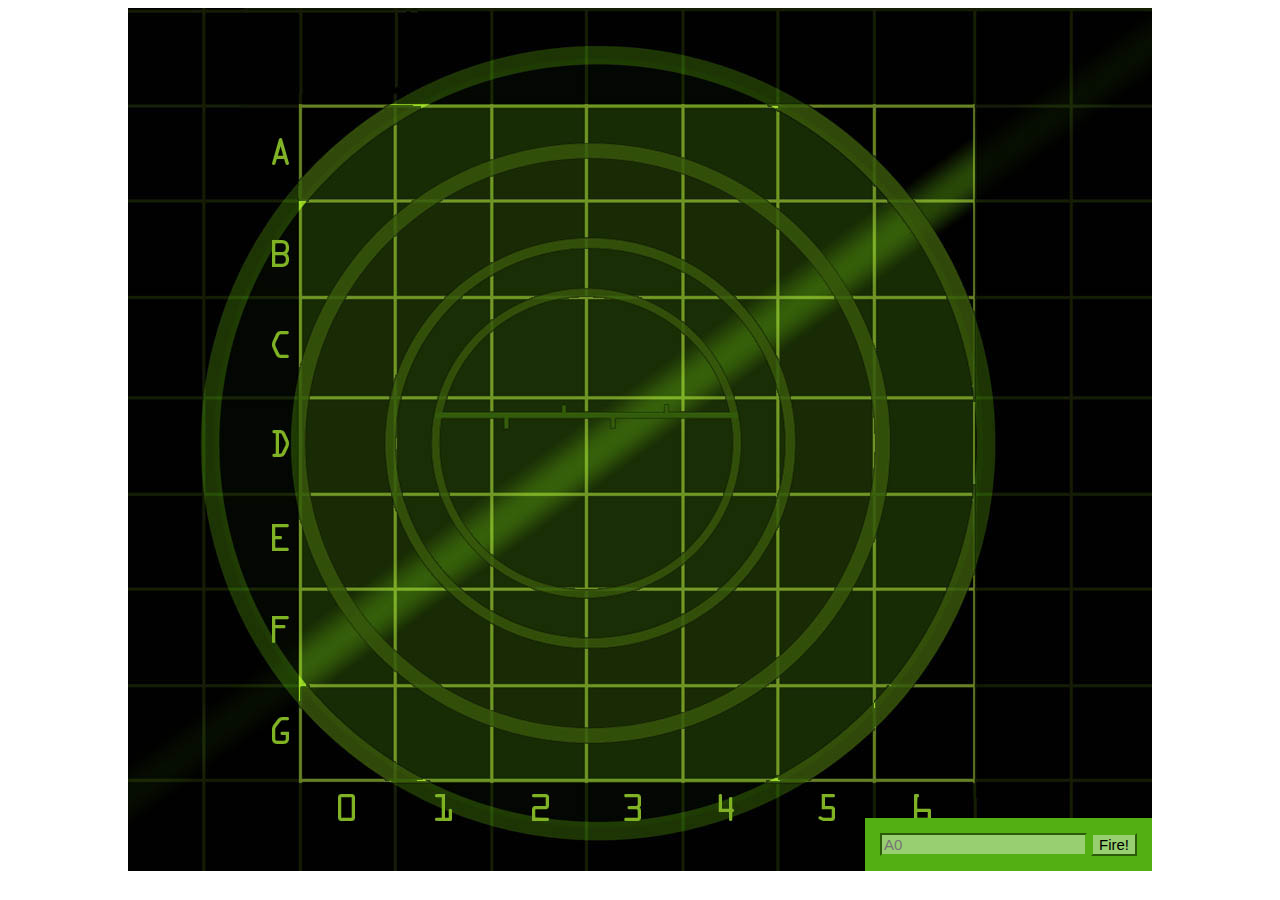
<file: Sea Battle/index.html>
<!DOCTYPE html>
<html lang="en">

<head>
  <meta charset="UTF-8" />
  <meta name="viewport" content="width=device-width, initial-scale=1.0" />
  <link rel="stylesheet" href="style.css" />
  <title>Sea Battle</title>
</head>

<body>
  <div id="board">
    <div id="messageArea"></div>
    <table>
      <tr>
        <td id="00"></td>
        <td id="01"></td>
        <td id="02"></td>
        <td id="03"></td>
        <td id="04"></td>
        <td id="05"></td>
        <td id="06"></td>
      </tr>
      <tr>
        <td id="10"></td>
        <td id="11"></td>
        <td id="12"></td>
        <td id="13"></td>
        <td id="14"></td>
        <td id="15"></td>
        <td id="16"></td>
      </tr>
      <tr>
        <td id="20"></td>
        <td id="21"></td>
        <td id="22"></td>
        <td id="23"></td>
        <td id="24"></td>
        <td id="25"></td>
        <td id="26"></td>
      </tr>
      <tr>
        <td id="30"></td>
        <td id="31"></td>
        <td id="32"></td>
        <td id="33"></td>
        <td id="34"></td>
        <td id="35"></td>
        <td id="36"></td>
      </tr>
      <tr>
        <td id="40"></td>
        <td id="41"></td>
        <td id="42"></td>
        <td id="43"></td>
        <td id="44"></td>
        <td id="45"></td>
        <td id="46"></td>
      </tr>
      <tr>
        <td id="50"></td>
        <td id="51"></td>
        <td id="52"></td>
        <td id="53"></td>
        <td id="54"></td>
        <td id="55"></td>
        <td id="56"></td>
      </tr>
      <tr>
        <td id="60"></td>
        <td id="61"></td>
        <td id="62"></td>
        <td id="63"></td>
        <td id="64"></td>
        <td id="65"></td>
        <td id="66"></td>
      </tr>
    </table>
    <form>
      <input type="text" id="guessInput" placeholder="A0">
      <input type="button" id="fireButton" value="Fire!">
    </form>
  </div>
  <script src="app.js"></script>
</body>

</html>
</file>
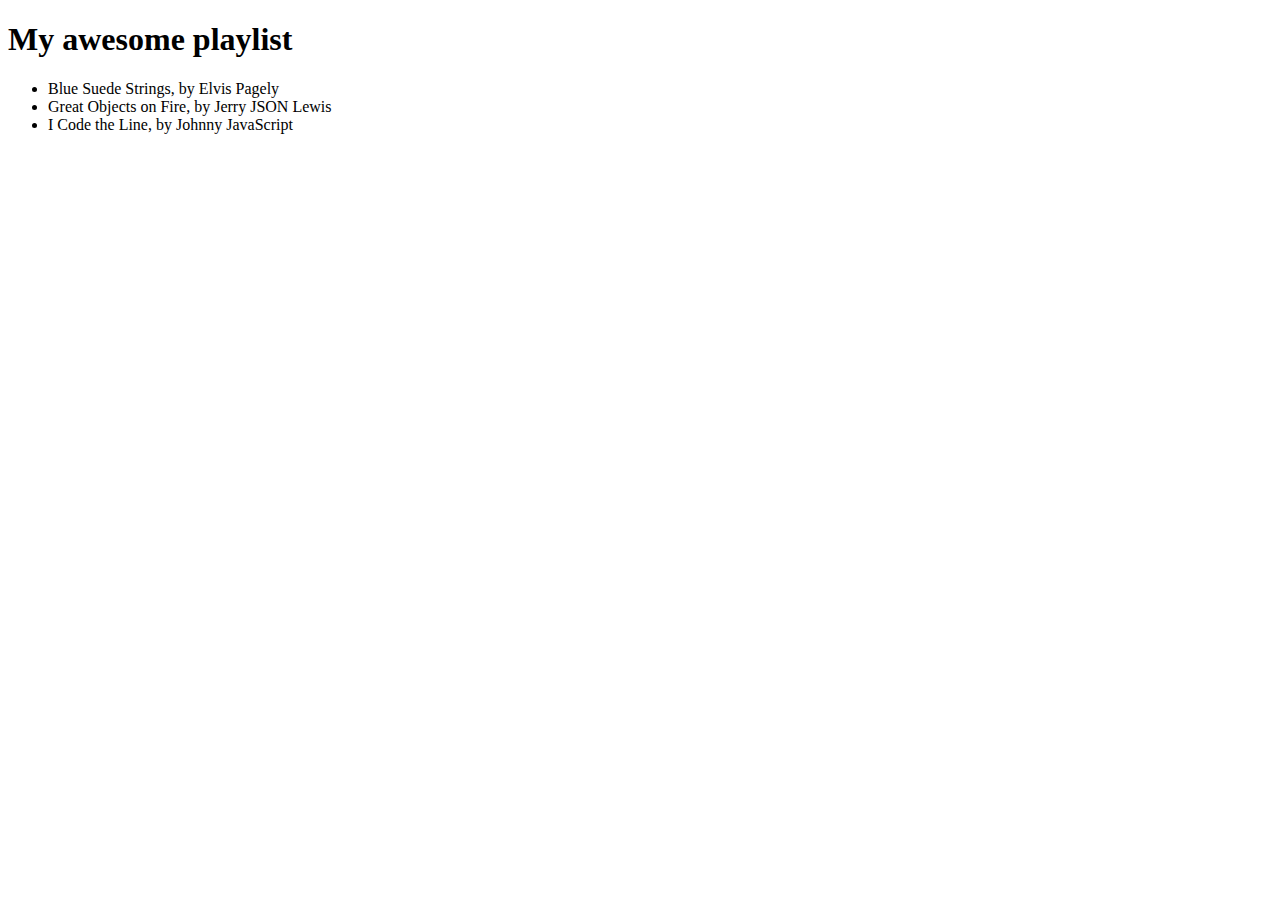
<file: Practice JS Minin/1_task.html>
<!DOCTYPE html>
<html lang="en">

<head>
  <meta charset="UTF-8">
  <meta name="viewport" content="width=device-width, initial-scale=1.0">
  <title>My playlist</title>
</head>

<body>
  <h1>My awesome playlist</h1>
  <ul id="playlist">
    <li id="song1"></li>
    <li id="song2"></li>
    <li id="song3"></li>
  </ul>
  <script src="1_taskJS.js"></script>
</body>

</html>
</file>
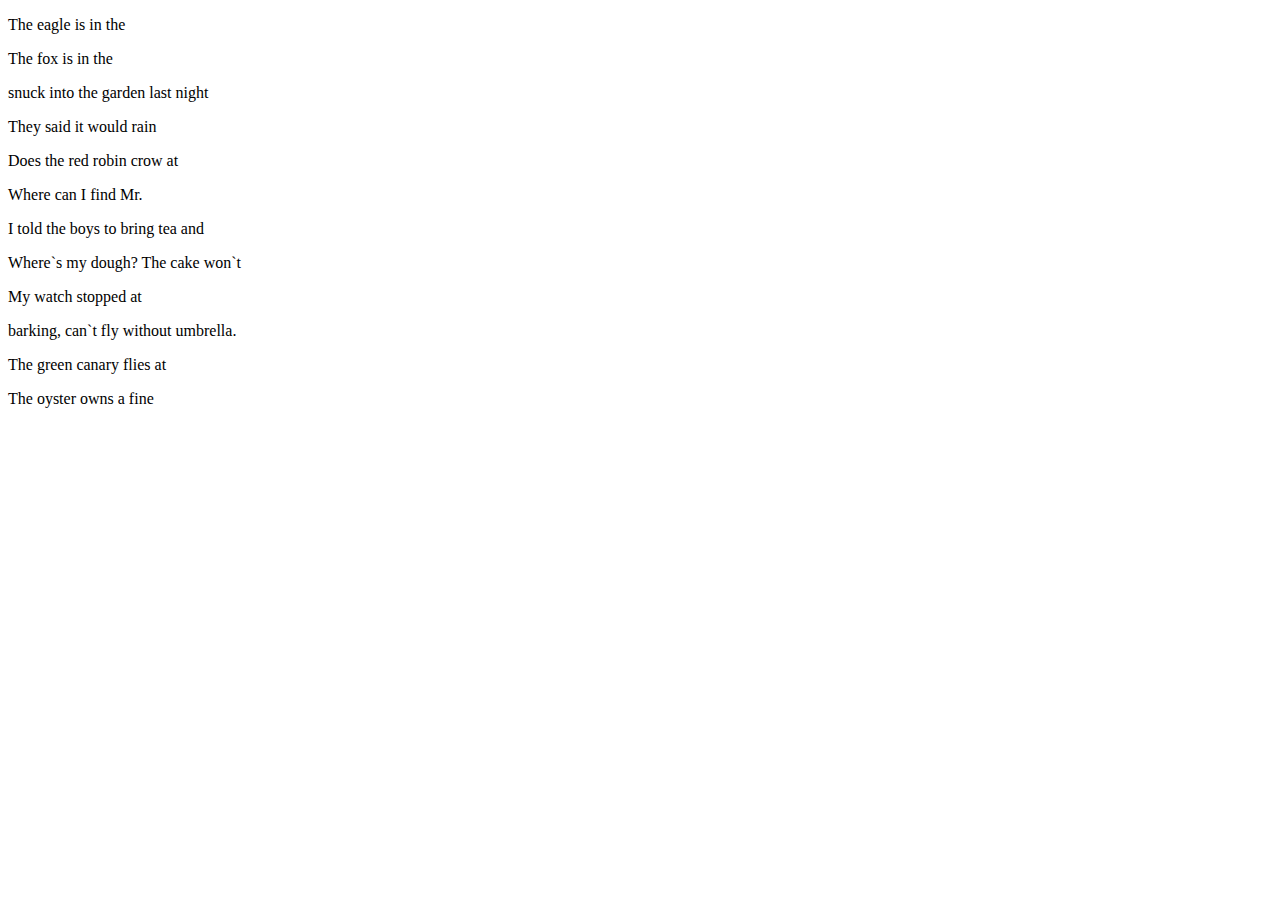
<file: Practice JS Minin/code.html>
<!DOCTYPE html>
<html lang="en">
<head>
    <meta charset="UTF-8">
    <meta name="viewport" content="width=device-width, initial-scale=1.0">
    <title>Dr. Evel`s Secret Code Page</title>
</head>
<body>
    <p id = "code1">The eagle is in the</p>
    <p id = "code2">The fox is in the</p>
    <p id = "code3">snuck into the garden last night</p>
    <p id = "code4">They said it would rain</p>
    <p id = "code5">Does the red robin crow at</p>
    <p id = "code6">Where can I find Mr.</p>
    <p id = "code7">I told the boys to bring tea and</p>
    <p id = "code8">Where`s my dough? The cake won`t</p>
    <p id = "code9">My watch stopped at</p>
    <p id = "code10">barking, can`t fly without umbrella.</p>
    <p id = "code11">The green canary flies at</p>
    <p id = "code12">The oyster owns a fine</p>
    <script src="code.js"></script>
</body>
</html>
</file>
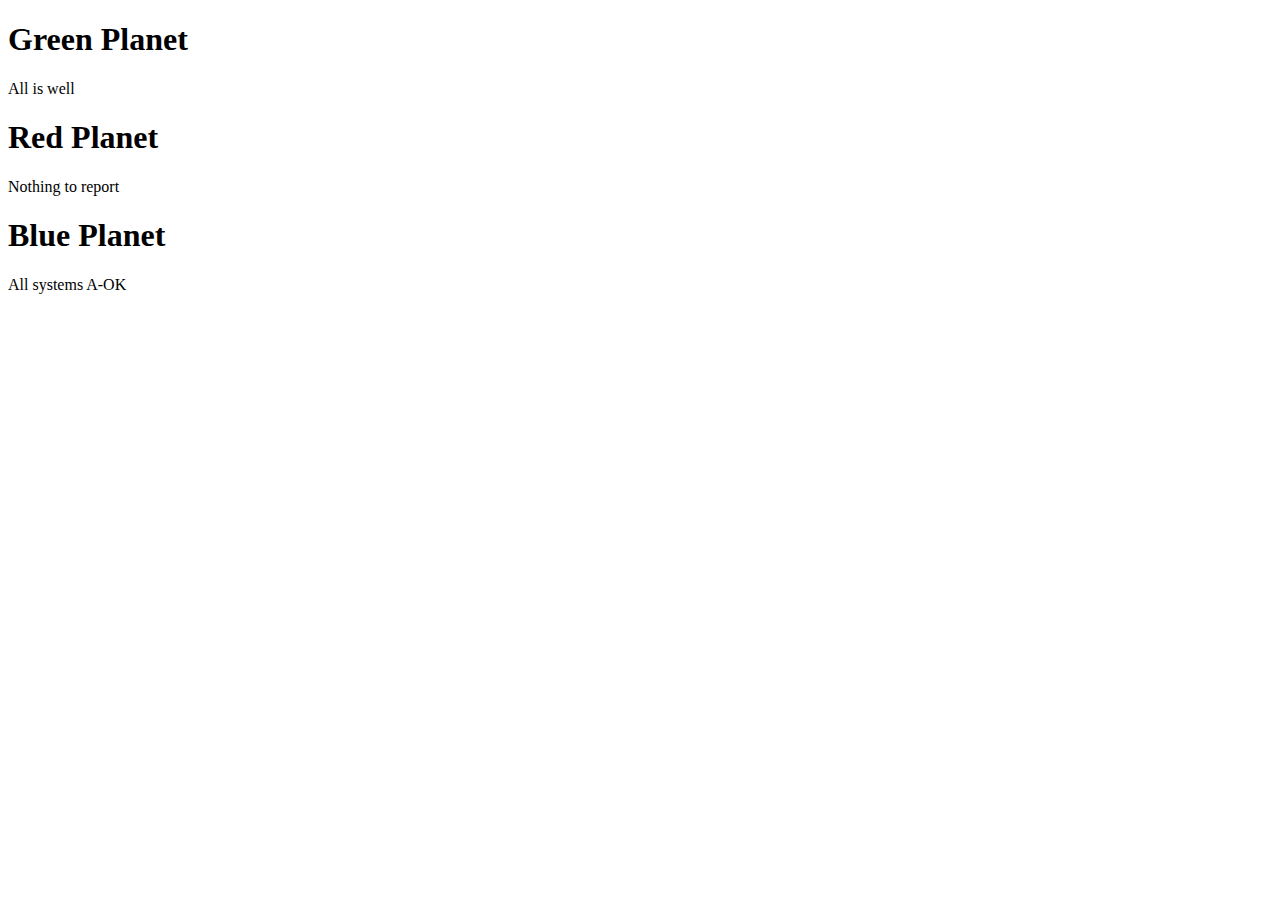
<file: Practice JS Minin/DOM.html>
<!DOCTYPE html>
<html lang="en">
<head>
    <meta charset="UTF-8">
    <meta name="viewport" content="width=device-width, initial-scale=1.0">
    <title>Document</title>
    <link rel="stylesheet" href="style.css">
</head>
<body>
    <h1>Green Planet</h1>
    <p id="greenplanet">All is well</p>
    <h1>Red Planet</h1>
    <p id="redplanet">Nothing to report</p>
    <h1>Blue Planet</h1>
    <p id="blueplanet">All systems A-OK</p>
    <script src="DOM_Freeman.js"></script>
</body>
</html>
</file>
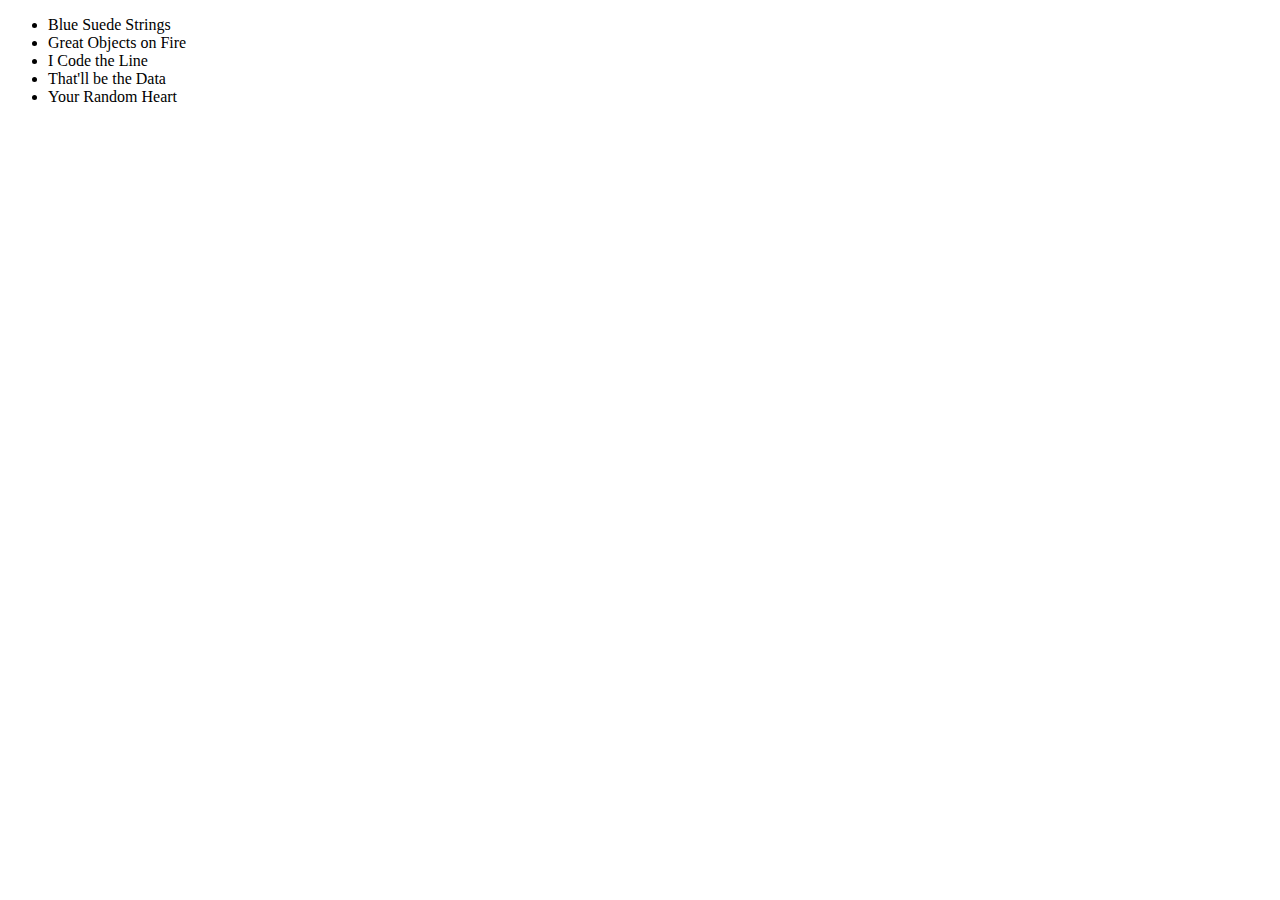
<file: Sea Battle/src/Head-First-JavaScript-Programming-master/appendix/dom.html>
<!doctype html>
<html>
<head>
  <meta charset="utf-8">
  <title> Doing more with the DOM </title>
  <script>
window.onload = function() {

	//
	//  matches the first li element with the class "song"
	//
	var li = document.querySelector("#playlist .song");

	console.log("Matched the song " + li.innerHTML);


	// 
	// create a new element and add it to the page
	//
	var newItem = document.createElement("li");
	newItem.innerText = "Your Random Heart";
	var ul = document.getElementById("playlist");
	ul.appendChild(newItem);
}
  </script>
</head>
<body>
<ul id="playlist">
<li class="song">Blue Suede Strings</li>
<li class="song">Great Objects on Fire</li>
<li class="song">I Code the Line</li>
<li class="song">That'll be the Data</li>
</ul>
</body>
</html>
</file>
<file: Sea Battle/style.css>
div#board {
  position: relative;
  width: 1024px;
  height: 863px;
  margin: auto;
  background: url(img/board.jpg) no-repeat;
}

div#messageArea {
  position: absolute;
  top: 0px;
  left: 0px;
  color: rgb(83, 175, 19);
}

table {
  position: absolute;
  left: 173px;
  top: 98px;
  border-spacing: 0px;
}

td {
  width: 94px;
  height: 94px;
}

form {
  position: absolute;
  bottom: 0px;
  right: 0px;
  padding: 15px;
  background-color: rgb(83, 175, 19);
}

form input {
  background-color: rgb(152, 207, 113);
  border-color: rgb(83, 175, 19);
  font-size: 15px;
}

.hit {
  background: url(img/ship.png) no-repeat center center;
}

.miss {
  background: url(img/miss.png) no-repeat center center;
}
</file>
<file: Practice JS Minin/style.css>
.redtext {
  color: red;
}
</file>
